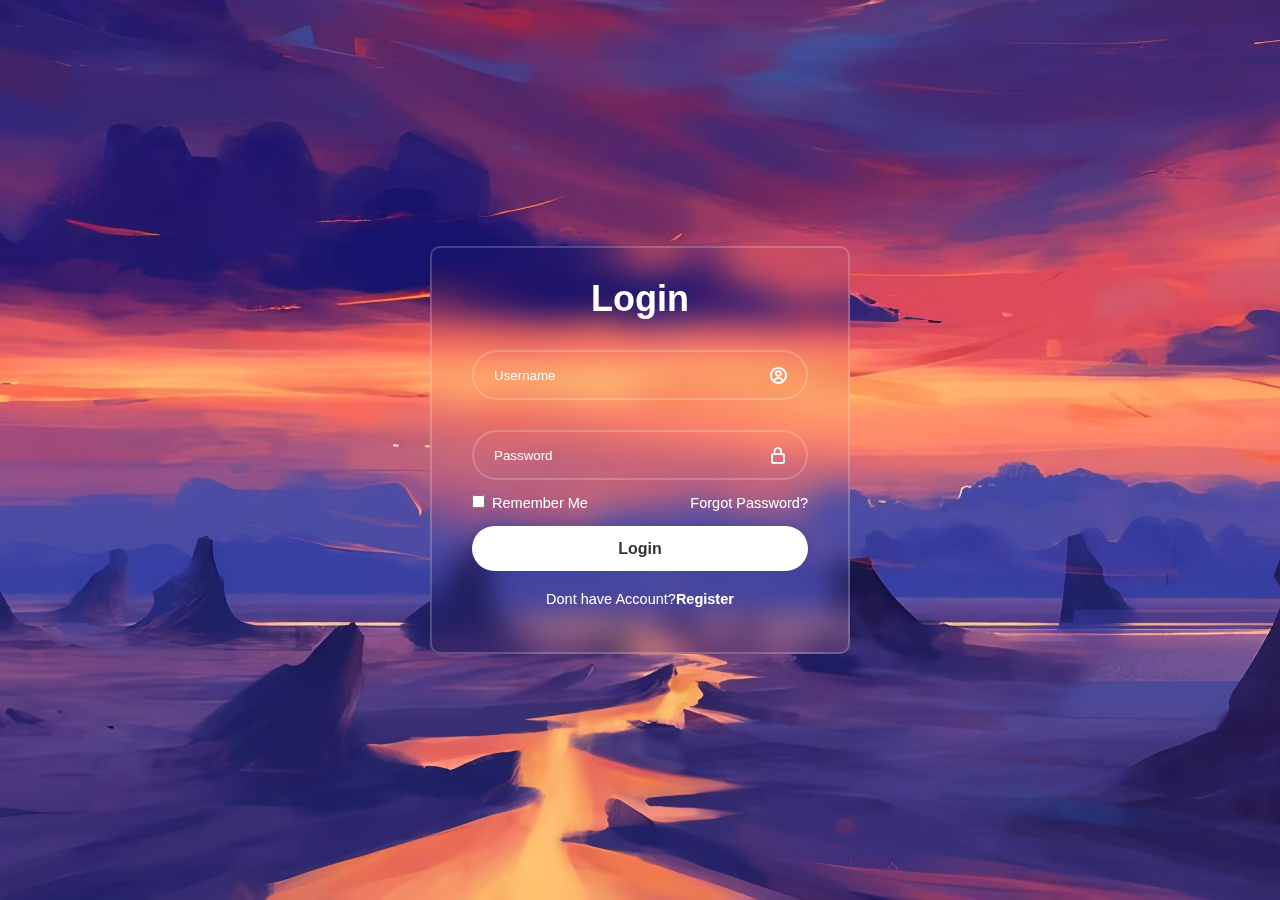
<file: index.html>
<!DOCTYPE html>
<html lang="en">
<head>
    <meta charset="UTF-8">
    <meta name="viewport" content="width=device-width, initial-scale=1.0">
    <title>LOGIN PAGE</title>
    <link href='https://unpkg.com/boxicons@2.1.4/css/boxicons.min.css' rel='stylesheet'>
    <link rel="stylesheet" href="style.css">
</head>
<body>
    <div class="wrapper">
        <div class="login">
            <h1>
                Login
            </h1>
        </div>
        <div class="input-box">
            <input type="text" placeholder="Username" required>
            <i class='bx bx-user-circle'></i>
        </div>
        <div class="input-box">
            <input type="password" placeholder="Password" required>
            <i class='bx bx-lock-alt'></i>
        </div>
        <div class="remember-forgot">
            <label>
                <input type="checkbox"> Remember Me 
            </label>
            <a href="#">Forgot Password?</a>
        </div>
        <button type="submit" class="btn">Login</button>

        <div class="register-link">
            <p>Dont have Account?<a href="register.html">Register</a></p>
        </div>
    </div>
</body>
</html>
</file>
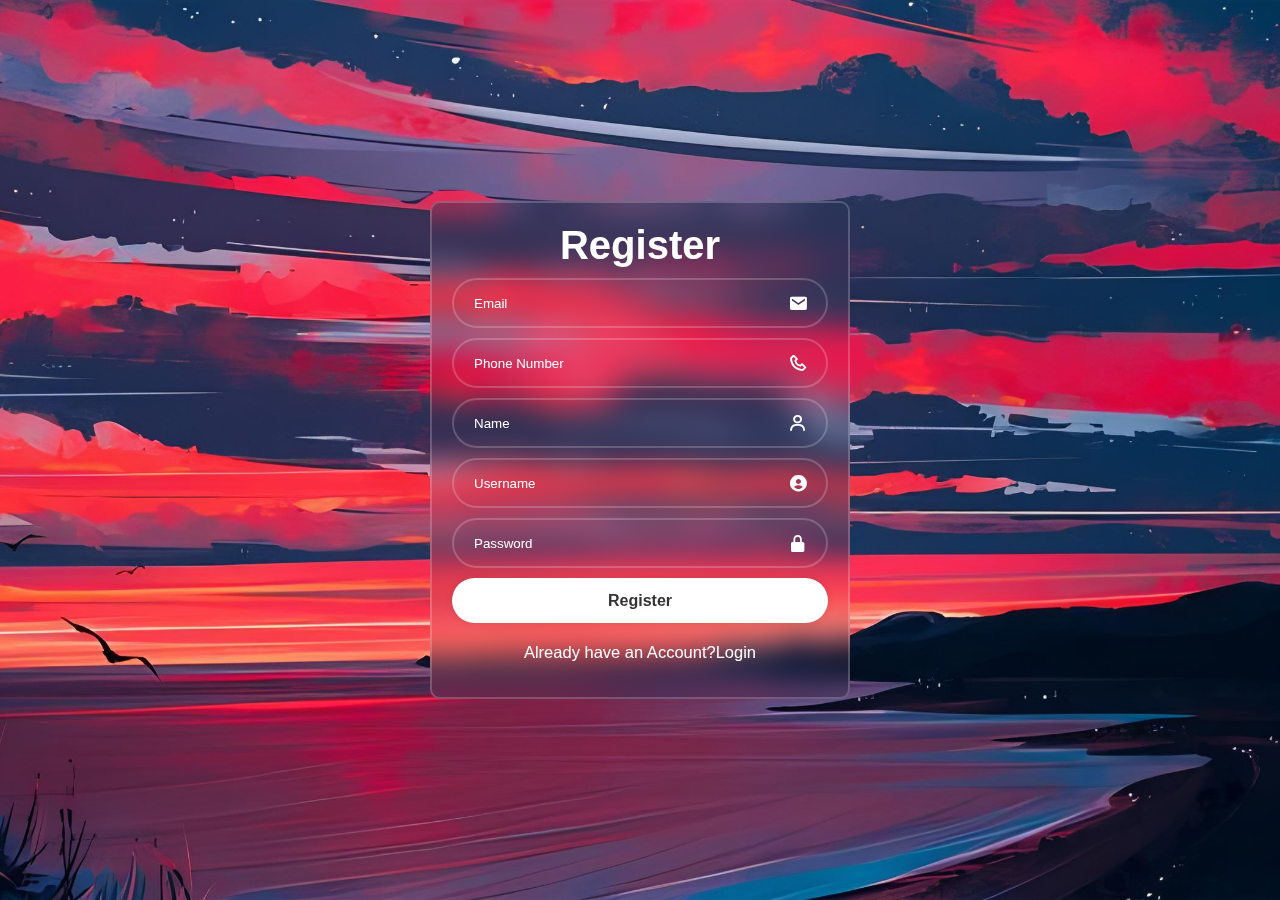
<file: register.html>
<!DOCTYPE html>
<html lang="en">
<head>
    <meta charset="UTF-8">
    <meta name="viewport" content="width=device-width, initial-scale=1.0">
    <link rel="stylesheet" href="register.css">
    <link href='https://unpkg.com/boxicons@2.1.4/css/boxicons.min.css' rel='stylesheet'>
    <title>Register</title>
</head>
<body>
    <div class="register-page">
        <div class="register">
            <h1>Register</h1>
        </div>
        <div class="input-box">
            <input type="email" placeholder="Email">
            <i class='bx bxs-envelope'></i>
        </div>
        <div class="input-box">
            <input type="tel" placeholder="Phone Number"  required>
            <i class='bx bx-phone'></i>
        </div>
        <div class="input-box">
            <input type="text" placeholder="Name"  required>
            <i class='bx bx-user'></i>
        </div>
        <div class="input-box">
            <input type="username" placeholder="Username"  required>
            <i class='bx bxs-user-circle' ></i>
        </div>
        <div class="input-box">
            <input type="password" placeholder="Password"  required>
            <i class='bx bxs-lock-alt'></i>
        </div>
            <button type="submit" class="input-btn">Register</button>
        <div class="login">
            <p>Already have an Account?<a href="index.html">Login</a></p>
        </div>
    </div>
</body>
</html>
</file>
<file: style.css>
*{
    margin: 0;
    padding: 0;
    box-sizing: border-box;
    font-family:'Trebuchet MS', 'Lucida Sans Unicode', 'Lucida Grande', 'Lucida Sans', Arial, sans-serif
}
body{
    display:flex ;
    justify-content: center;
    align-items: center;
    min-height: 100vh;
    background-image: url('images/img4.jpg');
    background-size:cover;
    background-position: center;
    
}
.wrapper{
    width: 420px;
    background: transparent;
    border: 2px solid rgba(255, 255, 255, .2);
    backdrop-filter: blur(15px);
    color:white;
    border-radius: 10px;
    padding: 30px 40px;
}
.login h1{
    font-size: 36px;
    text-align: center;
}
.wrapper .input-box{
    position: relative;
    width: 100%;
    height: 100%;
    margin: 30px 0;
}

.input-box input{
    width: 100%;
    height: 50px;
    background: transparent;
    border: none;
    outline: none;
    border: 2px solid rgba(255, 255, 255, .2);
    border-radius: 40px;
    color: white;
    padding: 20px 45px 20px 20px;
}
.input-box input::placeholder{
    color: white;
}

.input-box i {
    position: absolute;
    right: 20px;
    top: 50%;
    transform: translateY(-50%);
    font-size: 20px;
}
.wrapper .remember-forgot{
    display: flex;
    justify-content: space-between;
    font-size: 14.5px;
    margin: -15px 0 15px;
}
.remember-forgot label input{
    accent-color: white;
    margin-right: 3px;
} 
.remember-forgot a{
    color: white;
    text-decoration: none;
}
.remember-forgot a:hover{
    text-decoration: underline;
}
.wrapper .btn{
    width: 100%;
    height: 45px;
    background: white;
    border: none;
    outline: none;
    border-radius: 40px;
    box-shadow: 0 0 10px rgba(0,0,0,.1);
    cursor: pointer;
    font-size: 16px;
    color: #333;
    font-weight: 600;
}
.wrapper .register-link{
    font-size: 14.5px;
    text-align: center;
    margin: 20px 0px 15px;
}
.register-link p a{
    color: white;
    text-decoration: none;
    font-weight: 600;
}
.register-link p a:hover{
    text-decoration: underline;
}
</file>
<file: register.css>
*{
    margin: 0px;
    padding: 0px;
    box-sizing: border-box;
    font-family:'Trebuchet MS', 'Lucida Sans Unicode', 'Lucida Grande', 'Lucida Sans', Arial, sans-serif
}
body{
    display: flex;
    justify-content: center;
    align-items: center;
    min-height: 100vh;
    background:url('images/img6.jpg') no-repeat;
    background-position: center;
    background-size: cover;
}
.register-page{
    width: 420px;
    background: transparent;
    backdrop-filter: blur(15px);
    border: 2px solid rgba(255, 255, 255, .2);
    padding: 20px 20px;
    border-radius: 10px;
    color: white;
}
.register-page .register{
    font-size: 20px;
    text-align: center;
}
.register-page .input-box{
    position: relative;
    width: 100%;
    height: 50px;
    margin: 10px 0;
}
.input-box input{
    width: 100%;
    height: 50px;
    background: transparent;
    border: none;
    outline: none;
    border: 2px solid rgba(255, 255, 255, .2);
    border-radius: 40px;
    color:white;
    padding: 20px 45px 20px 20px;
}

.input-box input::placeholder{
    color: white;
}
.input-box i{
    position: absolute;
    right: 20px;
    top: 50%;
    transform: translateY(-50%);
    font-size: 20px;
}
.register-page .input-btn{
    width: 100%;
    height: 45px;
    background: white;
    border: none;
    outline:none;
    border-radius: 40px;
    box-shadow: 0 0 10px rgba(0,0,0,.1);
    cursor: pointer;
    font-size: 16px;
    color: #333;
    font-weight: 600;
}
.register-page .login{
    font-size: 16.5px;
    text-align: center;
    margin: 20px 0px 15px;
}
.login p a{
    color: white;
    text-decoration: none;
    font-weight: 600px;
}
.login p a:hover{
    text-decoration:underline;
}
</file>
